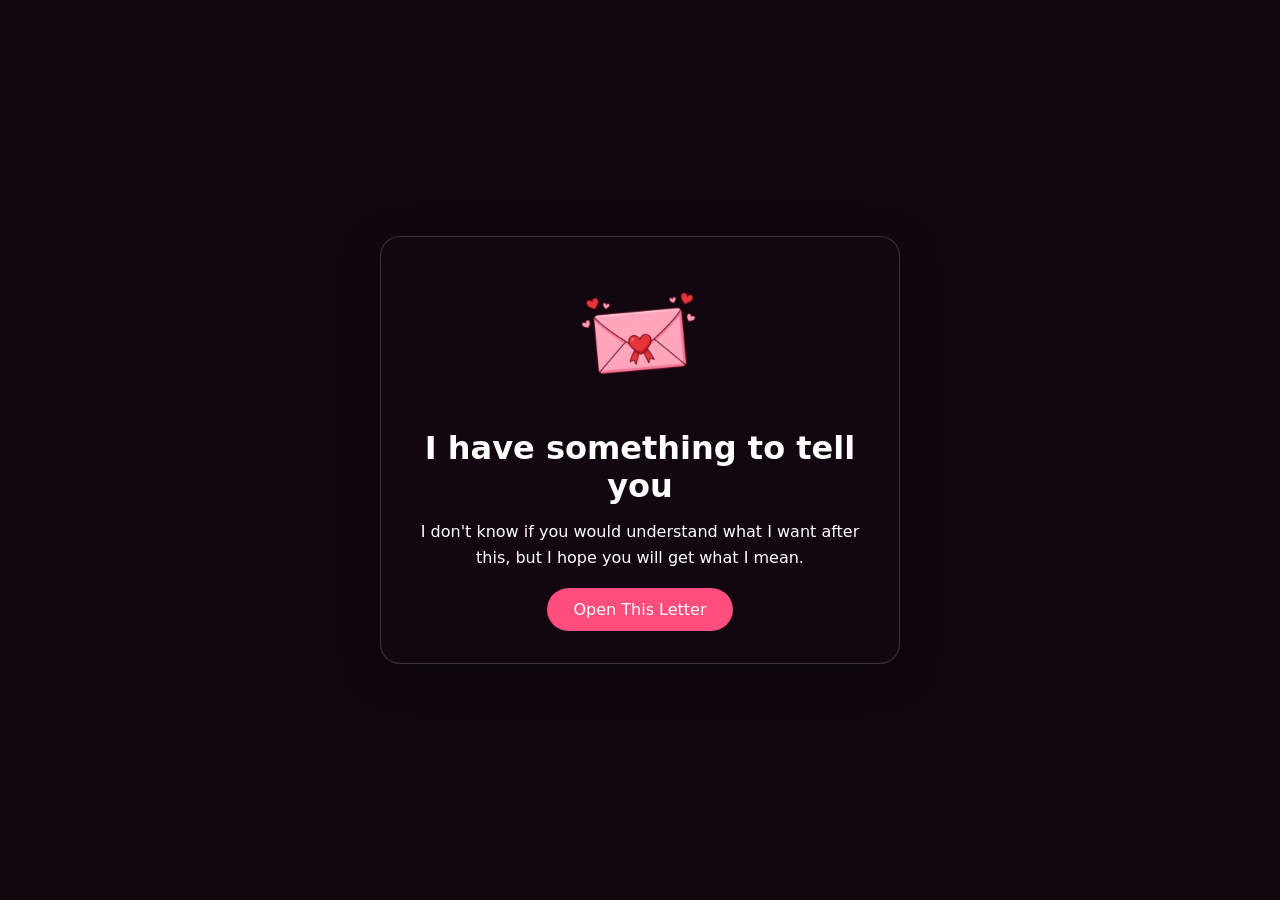
<file: index.html>
<!DOCTYPE html>
<html lang="en">
<head>
    <meta charset="UTF-8">
    <meta name="viewport" content="width=device-width, initial-scale=1.0">
    <title>A Letter For You</title>
    <link rel="stylesheet" href="./style.css">
</head>
<body data-page="letter">
    <video autoplay muted loop playsinline id="bg-video">
        <source src="./asset/107257-678130120.mp4" type="video/mp4">
    </video>

    <div class="container">
        <!-- Step 1: sealed letter -->
        <main class="main" id="cover">
            <img src="./asset/loveletter1.png" alt="A love letter">
            <h1>I have something to tell you</h1>
            <p>I don't know if you would understand what I want after this, but I hope you will get what I mean.</p>
            <button type="button" id="open-letter">Open This Letter</button>
        </main>

        <!-- Step 2: the letter itself -->
        <main class="main hidden" id="letter">
            <h1>To <span data-namen>Neang Meyven my unforgetable love</span>,</h1>
            <div class="letter-body" id="letter-text">
                <p>I'm building this just for you to understand how i feel rn. I want you back into my life.</p>
                <p>All I said in the past is just a lie I still care, I still think about you all the single time.</p>
                <p>Since we parted, I've learned how much of my everyday life had you in it. The small jokes, the quiet moments, even the silly arguments.</p>
                <p>I'm not pressuring you. I just don't want to keep pretending that I stopped caring.</p>
                <p>You once said I never see you good side, But I want to say that I saw it but I can"t explain about that.</p>
                <p>Mom said I'm so serious and I'm not sweet or gentle enough to make someone stay with me forever.</p>
                <p>But, I remember that you love me while I were the most fucking boring person on earth.</p>
                <p>Maybe I talk to much today, I'm not a really talkative person but, if it is for you I will.</p>
                <p>I also wanna say I'm so sorry, I miss you so much.</p>
                <p>Sorry Mey I'm not relly good at giving a speech, but I hope you understand.</p>
                <p class="signature">Always yours, <br>someone who still misses you</p>
            </div>
            <a class="btn" href="./meaning.html">Next :> &rarr;</a>
        </main>
    </div>

    <script src="./script.js"></script>
</body>
</html>
</file>
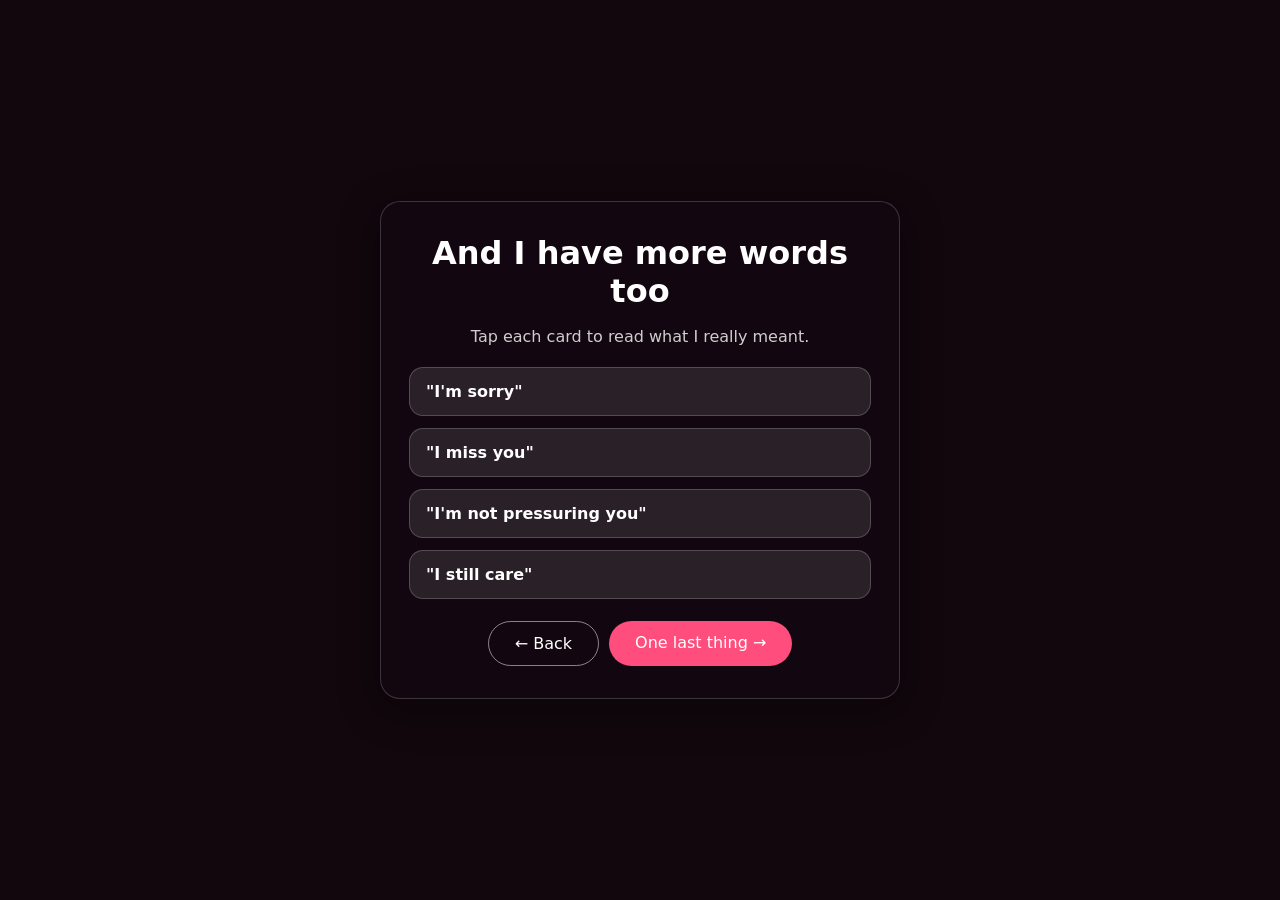
<file: meaning.html>
<!DOCTYPE html>
<html lang="en">
<head>
    <meta charset="UTF-8">
    <meta name="viewport" content="width=device-width, initial-scale=1.0">
    <title>What It Means</title>
    <link rel="stylesheet" href="./style.css">
</head>
<body data-page="meaning">
    <video autoplay muted loop playsinline id="bg-video">
        <source src="./asset/107257-678130120.mp4" type="video/mp4">
    </video>

    <div class="container">
        <main class="main">
            <h1>And I have more words too</h1>
            <p class="subtitle">Tap each card to read what I really meant.</p>

            <ul class="meaning-list">
                <li class="meaning-card" tabindex="0">
                    <span class="meaning-title">"I'm sorry"</span>
                    <span class="meaning-text">I know I hurt you. I'm not making excuses, and I want to do better.</span>
                </li>
                <li class="meaning-card" tabindex="0">
                    <span class="meaning-title">"I miss you"</span>
                    <span class="meaning-text">It isn't just loneliness. It's you I miss: your laugh, your voice, your company.</span>
                </li>
                <li class="meaning-card" tabindex="0">
                    <span class="meaning-title">"I'm not pressuring you"</span>
                    <span class="meaning-text">Whatever you answer, I'll respect it. You're free to say anything.</span>
                </li>
                <li class="meaning-card" tabindex="0">
                    <span class="meaning-title">"I still care"</span>
                    <span class="meaning-text">My feelings for you didn't disappear. Since the day we broke up you still in my head all the time.</span>
                </li>
            </ul>

            <div class="nav-row">
                <a class="btn btn-ghost" href="./index.html">&larr; Back</a>
                <a class="btn" id="to-question" href="./question.html">One last thing &rarr;</a>
            </div>
        </main>
    </div>

    <script src="./script.js"></script>
</body>
</html>
</file>
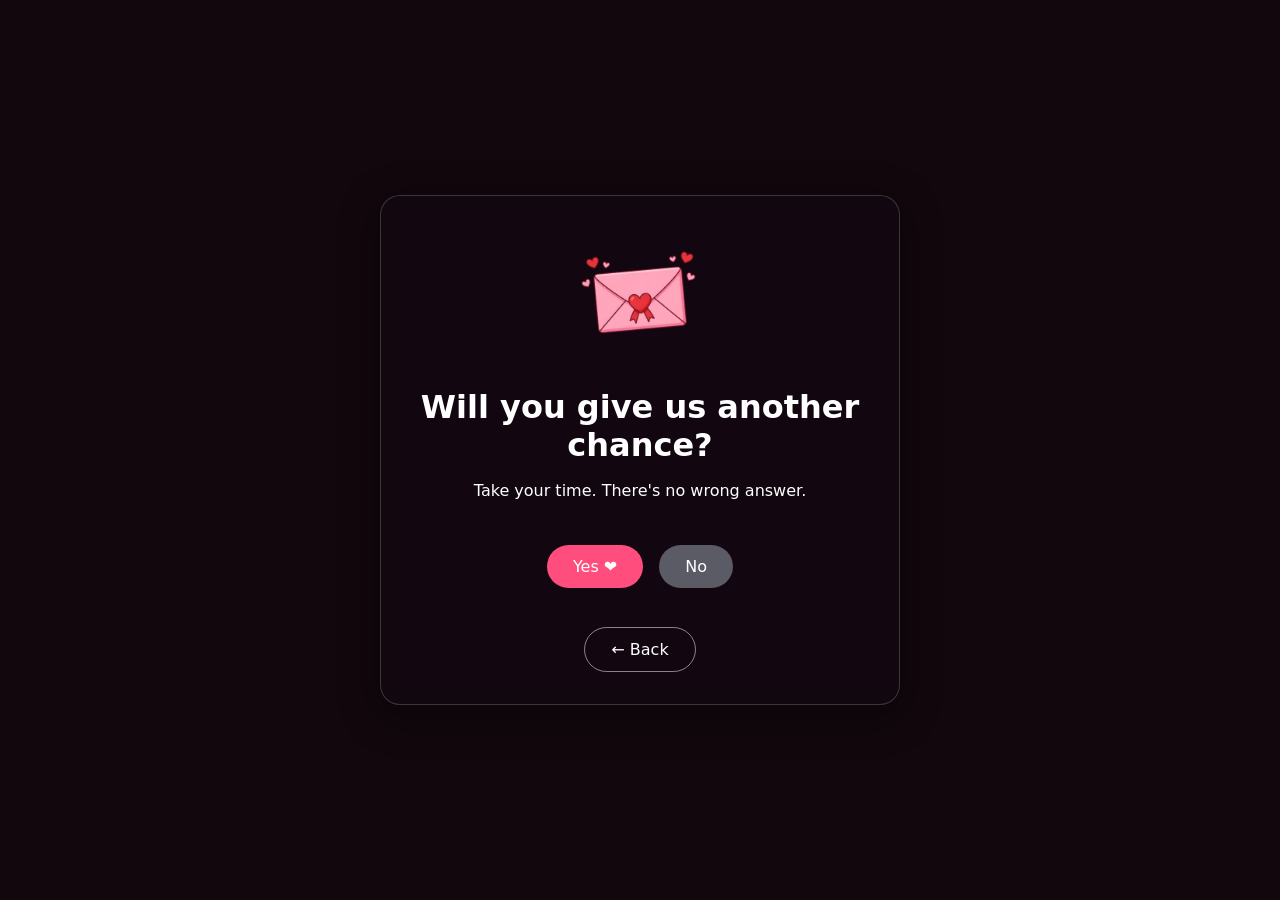
<file: question.html>
<!DOCTYPE html>
<html lang="en">
<head>
    <meta charset="UTF-8">
    <meta name="viewport" content="width=device-width, initial-scale=1.0">
    <title>One Question</title>
    <link rel="stylesheet" href="./style.css">
</head>
<body data-page="question">
    <video autoplay muted loop playsinline id="bg-video">
        <source src="./asset/107257-678130120.mp4" type="video/mp4">
    </video>

    <div class="container">
        <main class="main" id="ask">
            <img src="./asset/loveletter1.png" alt="">
            <h1>Will you give us another chance?</h1>
            <p id="ask-text">Take your time. There's no wrong answer.</p>

            <div class="answer-zone" id="answer-zone">
                <button type="button" id="yes-btn">Yes &#10084;</button>
                <button type="button" id="no-btn" class="btn-no">No</button>
            </div>

            <a class="btn btn-ghost" href="./meaning.html">&larr; Back</a>
        </main>

        <main class="main hidden" id="result" aria-live="polite">
            <h1 id="result-title"></h1>
            <p id="result-text"></p>
        </main>
    </div>

    <canvas id="confetti" aria-hidden="true"></canvas>
    <script src="./script.js"></script>
</body>
</html>
</file>
<file: style.css>
/* ========== Base ========== */
:root {
    --accent: #ff4d7d;
    --accent-dark: #d93a66;
    --text: #fff;
    --glass: rgba(20, 10, 20, 0.45);
    --radius: 20px;
}

* {
    box-sizing: border-box;
    margin: 0;
    padding: 0;
}

html,
body {
    min-height: 100%;
}

body {
    font-family: "Segoe UI", system-ui, -apple-system, sans-serif;
    color: var(--text);
    background: #1a0b14;
}

/* ========== Background video ========== */
#bg-video {
    position: fixed;
    inset: 0;
    width: 100%;
    height: 100%;
    object-fit: cover;
    z-index: -2;
}

body::before {
    content: "";
    position: fixed;
    inset: 0;
    background: rgba(0, 0, 0, 0.35);
    z-index: -1;
}

/* ========== Layout ========== */
.container {
    min-height: 100vh;
    display: flex;
    align-items: center;
    justify-content: center;
    padding: 24px 16px;
}

.main {
    width: 100%;
    max-width: 520px;
    padding: 32px 28px;
    text-align: center;
    background: var(--glass);
    backdrop-filter: blur(10px);
    -webkit-backdrop-filter: blur(10px);
    border: 1px solid rgba(255, 255, 255, 0.18);
    border-radius: var(--radius);
    box-shadow: 0 10px 40px rgba(0, 0, 0, 0.4);
    animation: fadeUp 0.7s ease both;
}

.main img {
    width: 140px;
    max-width: 50%;
    margin-bottom: 16px;
}

h1 {
    font-size: clamp(1.4rem, 5vw, 2rem);
    margin-bottom: 14px;
}

p {
    line-height: 1.6;
    margin-bottom: 18px;
}

.subtitle {
    opacity: 0.8;
}

.hidden {
    display: none;
}

/* ========== Buttons ========== */
button,
.btn {
    display: inline-block;
    padding: 12px 26px;
    font-size: 1rem;
    font-family: inherit;
    color: #fff;
    background: var(--accent);
    border: none;
    border-radius: 999px;
    cursor: pointer;
    text-decoration: none;
    transition: transform 0.2s ease, background 0.2s ease;
}

button:hover,
.btn:hover {
    background: var(--accent-dark);
    transform: translateY(-2px);
}

button:focus-visible,
.btn:focus-visible,
.meaning-card:focus-visible {
    outline: 3px solid #fff;
    outline-offset: 3px;
}

.btn-ghost {
    background: transparent;
    border: 1px solid rgba(255, 255, 255, 0.5);
}

.btn-ghost:hover {
    background: rgba(255, 255, 255, 0.15);
}

.btn-no {
    background: #5b5b66;
}

.btn-no:hover {
    background: #4a4a54;
}

/* ========== Page 1: letter ========== */
.letter-body {
    text-align: left;
    margin-bottom: 20px;
    max-height: 50vh;
    overflow-y: auto;
    padding-right: 6px;
}

.letter-body p {
    opacity: 0;
    transform: translateY(8px);
    transition: opacity 0.8s ease, transform 0.8s ease;
}

.letter-body p.show {
    opacity: 1;
    transform: none;
}

.signature {
    text-align: right;
    font-style: italic;
}

/* ========== Page 2: meaning ========== */
.meaning-list {
    list-style: none;
    display: grid;
    gap: 12px;
    margin-bottom: 22px;
}

.meaning-card {
    padding: 14px 16px;
    text-align: left;
    background: rgba(255, 255, 255, 0.1);
    border: 1px solid rgba(255, 255, 255, 0.2);
    border-radius: 14px;
    cursor: pointer;
    transition: background 0.2s ease;
}

.meaning-card:hover {
    background: rgba(255, 255, 255, 0.16);
}

.meaning-title {
    display: block;
    font-weight: 600;
}

.meaning-text {
    display: block;
    max-height: 0;
    overflow: hidden;
    opacity: 0;
    line-height: 1.5;
    transition: max-height 0.4s ease, opacity 0.4s ease, margin 0.4s ease;
}

.meaning-card.open .meaning-text {
    max-height: 120px;
    opacity: 0.9;
    margin-top: 8px;
}

.nav-row {
    display: flex;
    gap: 10px;
    justify-content: center;
    flex-wrap: wrap;
}

/* ========== Page 3: question ========== */
.answer-zone {
    position: relative;
    display: flex;
    gap: 16px;
    justify-content: center;
    align-items: center;
    min-height: 90px;
    margin-bottom: 16px;
}

#no-btn.dodging {
    position: fixed;
    z-index: 5;
    transition: left 0.25s ease, top 0.25s ease, transform 0.2s ease;
}

#confetti {
    position: fixed;
    inset: 0;
    width: 100%;
    height: 100%;
    pointer-events: none;
    z-index: 10;
}

/* ========== Animation ========== */
@keyframes fadeUp {
    from {
        opacity: 0;
        transform: translateY(18px);
    }
    to {
        opacity: 1;
        transform: none;
    }
}

@media (prefers-reduced-motion: reduce) {
    .main,
    .letter-body p,
    .meaning-text {
        animation: none;
        transition: none;
    }
}
</file>
